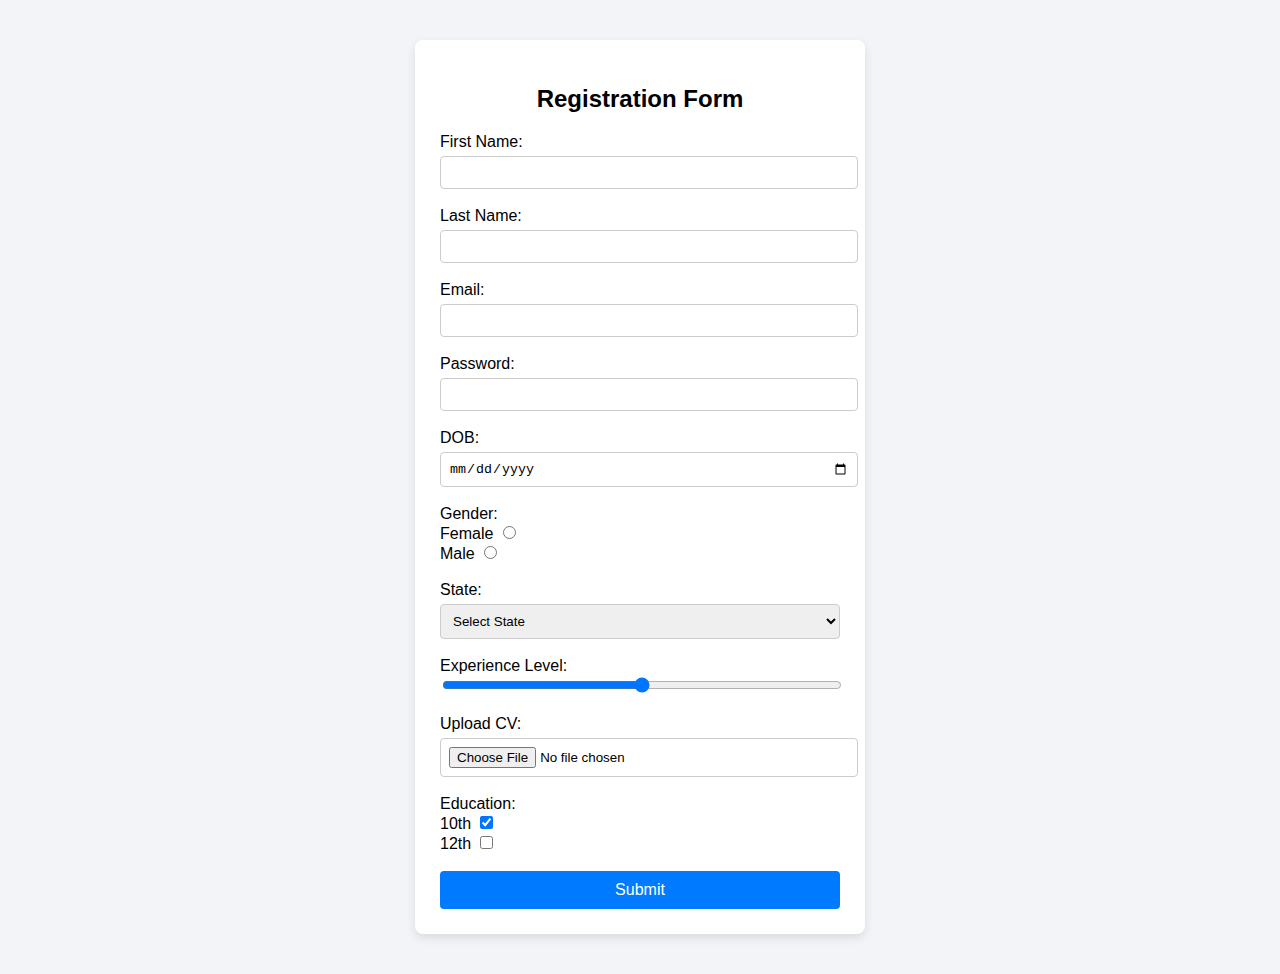
<file: index.html>
<!DOCTYPE html>
<html lang="en">
<head>
    <meta charset="UTF-8">
    <meta name="viewport" content="width=device-width, initial-scale=1.0">
    <title>Registration Form</title>

    <style>
        body {
            font-family: Arial, sans-serif;
            background: #f2f4f7;
        }

        form {
            background: #ffffff;
            width: 400px;
            margin: 40px auto;
            padding: 25px;
            border-radius: 8px;
            box-shadow: 0 4px 10px rgba(0,0,0,0.1);
        }

        h2 {
            text-align: center;
            margin-bottom: 20px;
        }

        input[type="text"],
        input[type="email"],
        input[type="password"],
        input[type="date"],
        select,
        input[type="file"] {
            width: 100%;
            padding: 8px;
            margin-top: 5px;
            border: 1px solid #ccc;
            border-radius: 4px;
        }

        input[type="range"] {
            width: 100%;
        }

        label {
            font-weight: bold;
        }

        input[type="radio"],
        input[type="checkbox"] {
            margin-right: 5px;
        }

        input[type="submit"] {
            width: 100%;
            padding: 10px;
            background: #007bff;
            color: white;
            border: none;
            border-radius: 4px;
            font-size: 16px;
            cursor: pointer;
        }

        input[type="submit"]:hover {
            background: #0056b3;
        }
    </style>
</head>

<body>

<form>
    <h2>Registration Form</h2>

    First Name:
    <input type="text" name="firstname" required>
    <br><br>

    Last Name:
    <input type="text" name="lastname" required>
    <br><br>

    Email:
    <input type="email" name="email" required>
    <br><br>

    Password:
    <input type="password" name="password" required>
    <br><br>

    DOB:
    <input type="date" name="dob">
    <br><br>

    Gender:
    <br>
    Female <input type="radio" name="gender" value="female">
    <br>
    Male <input type="radio" name="gender" value="male">
    <br><br>

    State:
    <select name="state">
        <option hidden>Select State</option>
        <option>Maharashtra</option>
        <option>Pune</option>
        <option>Haryana</option>
        <option>Delhi</option>
    </select>
    <br><br>

    Experience Level:
    <input type="range" min="0" max="10">
    <br><br>

    Upload CV:
    <input type="file">
    <br><br>

    Education:
    <br>
    10th <input type="checkbox" checked>
    <br>
    12th <input type="checkbox">
    <br><br>

    <input type="submit" value="Submit">
</form>

</body>
</html>
</file>
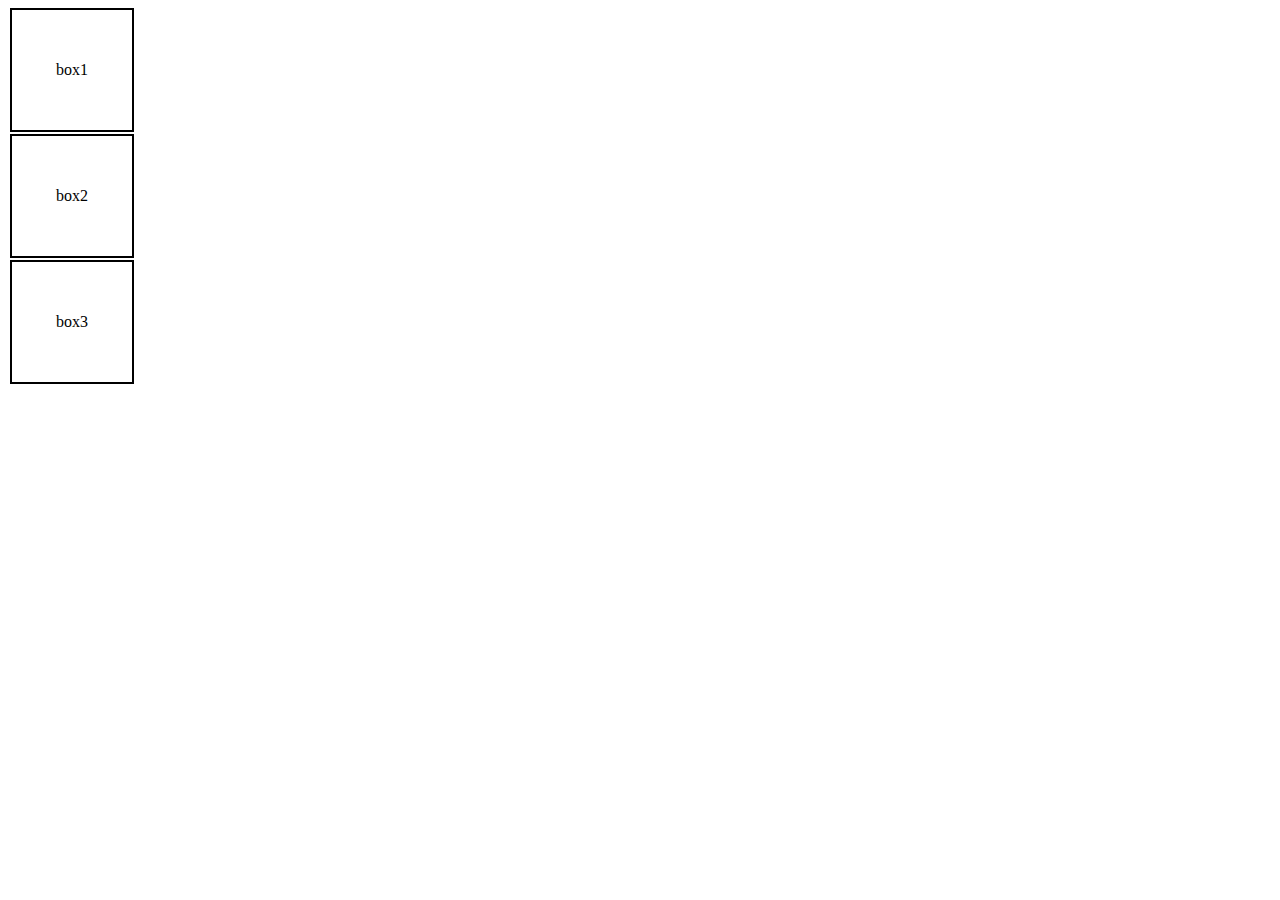
<file: box.html>
<!DOCTYPE html>
<html lang="en">
<head>
    <meta charset="UTF-8">
    <meta name="viewport" content="width=device-width, initial-scale=1.0">
    <title>Document</title>
</head>
<style>
    .h1{
        height: 100px;
        width: 100px;
        border: 2px solid black;
        margin: 2px;
        padding: 10px;
        text-align: center;
        align-content: center;
    }
</style>
<body>
    <div class="h1">box1</div>
    <div class="h1">box2</div>
    <div class="h1">box3</div>
</body>
</html>
</file>
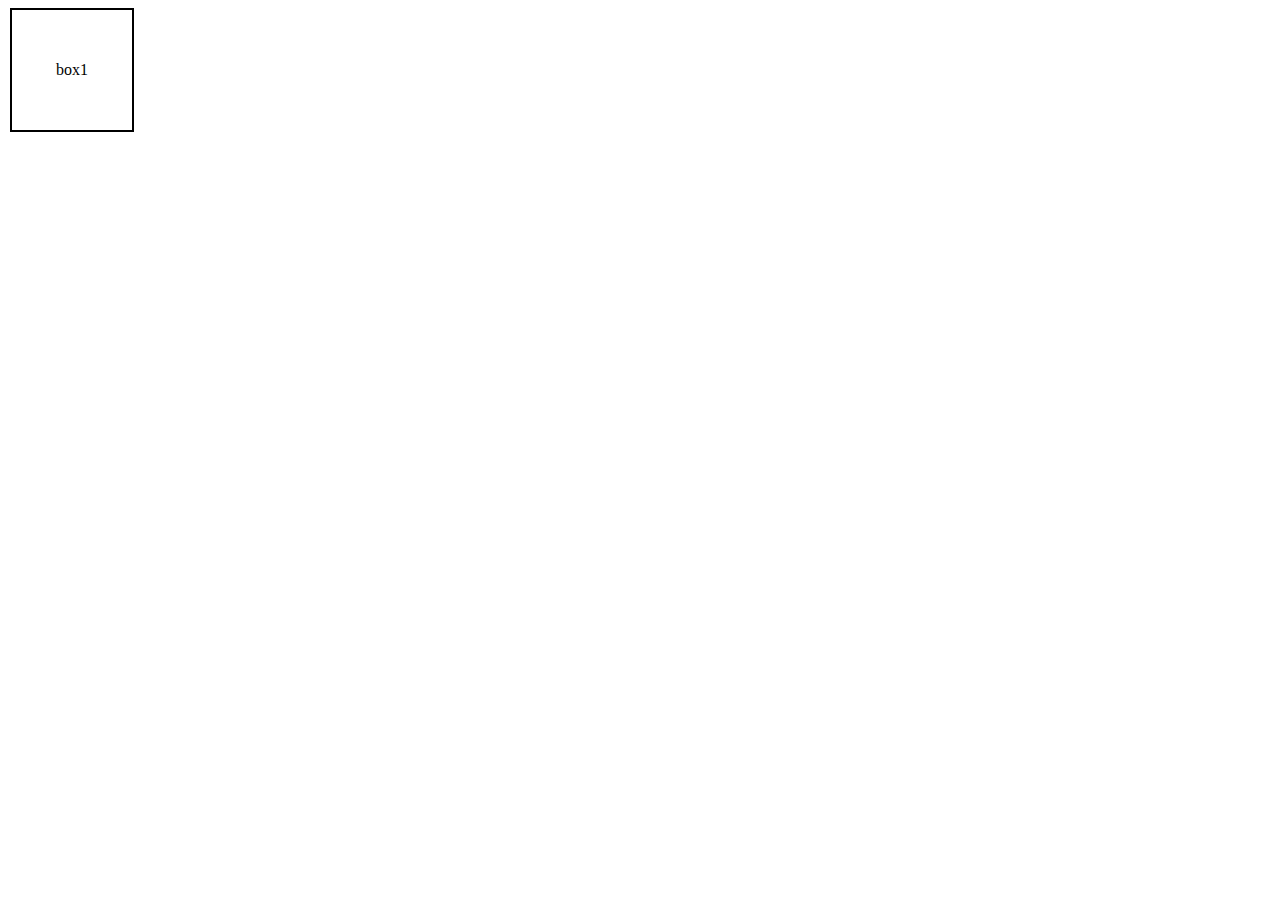
<file: box1.html>
<!DOCTYPE html>
<html lang="en">
<head>
    <meta charset="UTF-8">
    <meta name="viewport" content="width=device-width, initial-scale=1.0">
    <title>Document</title>
</head>
<style>
    .box1{
        height: 100px;
        width: 100px;
        border: 2px solid black;
        margin: 2px;
        padding: 10px;
        text-align: center;
        align-content: center;
    }
    .box1:hover{
        
        transform: rotate(3600000deg);
        transition: 2s;
        background-color: green;
        border-radius: 100px;
        transform: scalex(-1.5);
        transform: skewX(3600000deg);
        transform: skewX(360deg);

        




    }
</style>
<body>
    <div class="box1"> box1</div>
    
</body>
</html>
</file>
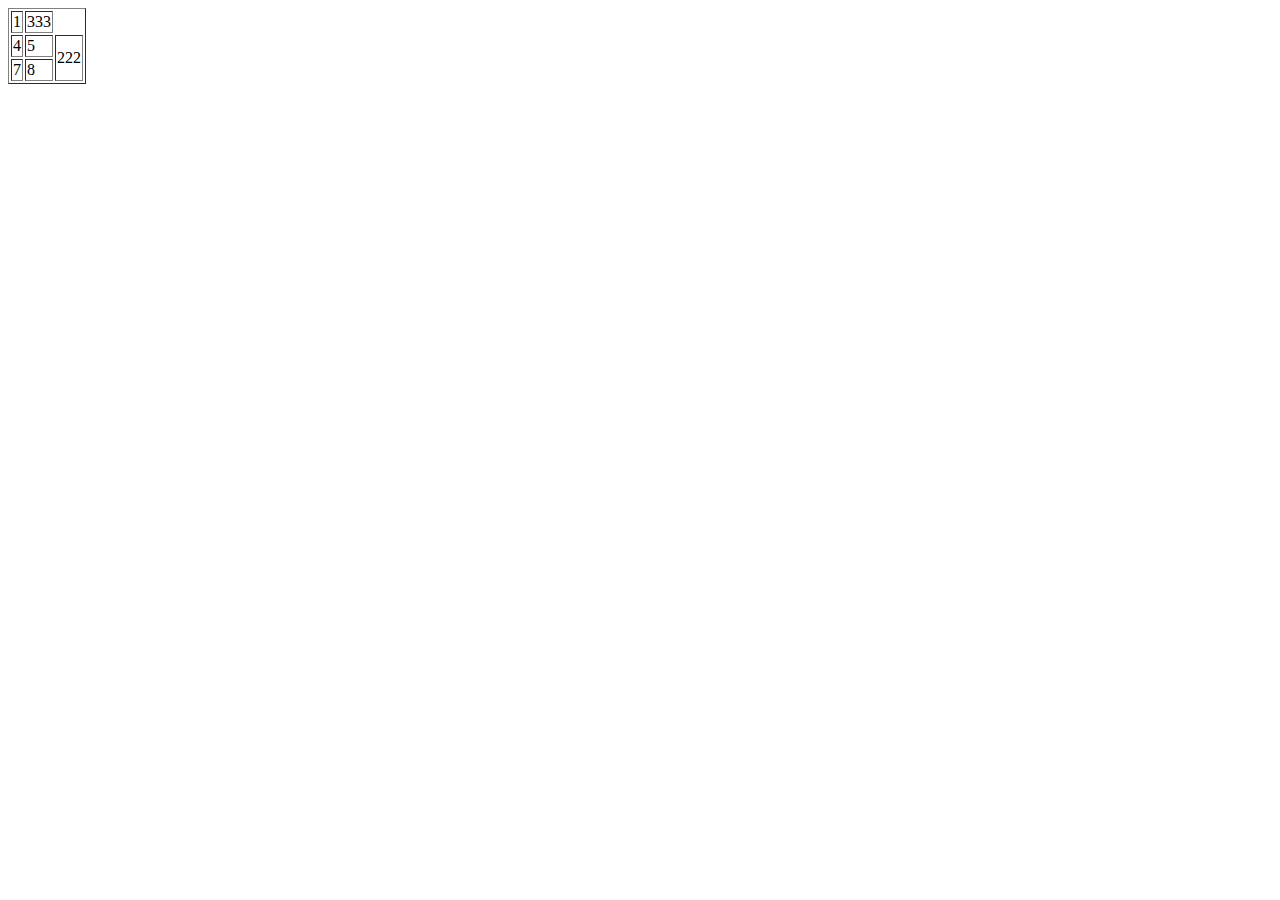
<file: col.html>
<!DOCTYPE html>
<html lang="en">
<head>
    <meta charset="UTF-8">
    <meta name="viewport" content="width=device-width, initial-scale=1.0">
    <title>Document</title>
</head>
<body>
    <table border="black">
        
        <tr>
            <td>1</td>
            <td columnspan="2">333</td>
        </tr>
         <tr>
            <td>4</td>
            <td>5</td>
            <td rowspan="2 ">222</td>
        </tr>
         <tr>
            <td>7</td>
            <td>8</td>
            
        </tr>
    </table>
</body>
</html>
</file>
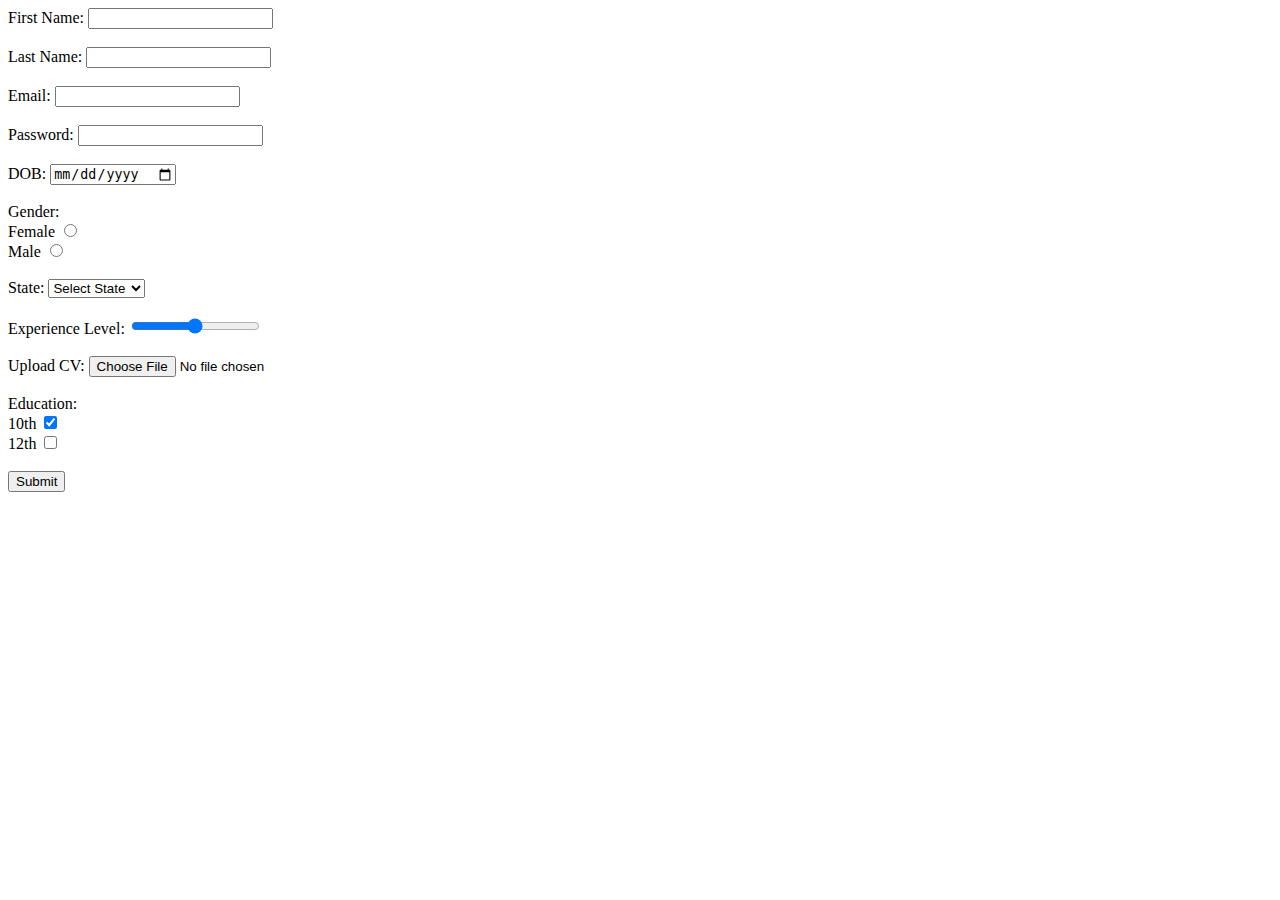
<file: index1.html>
<!DOCTYPE html>
<html lang="en">
<head>
    <meta charset="UTF-8">
    <meta name="viewport" content="width=device-width, initial-scale=1.0">
    <title>Registration Form</title>
</head>
<body>

<form>
    First Name:
    <input type="text" name="firstname" required>
    <br><br>

    Last Name:
    <input type="text" name="lastname" required>
    <br><br>

    Email:
    <input type="email" name="email" required>
    <br><br>

    Password:
    <input type="password" name="password" required>
    <br><br>

    DOB:
    <input type="date" name="dob">
    <br><br>

    Gender:
    <br>
    Female <input type="radio" name="gender" value="female">
    <br>
    Male <input type="radio" name="gender" value="male">
    <br><br>

    State:
    <select name="state">
        <option hidden>Select State</option>
        <option>Maharashtra</option>
        <option>Pune</option>
        <option>Haryana</option>
        <option>Delhi</option>
    </select>
    <br><br>

    Experience Level:
    <input type="range" min="0" max="10">
    <br><br>

    Upload CV:
    <input type="file">
    <br><br>

    Education:
    <br>
    10th <input type="checkbox" checked>
    <br>
    12th <input type="checkbox">
    <br><br>

    <input type="submit" value="Submit">
</form>

</body>
</html>
</file>
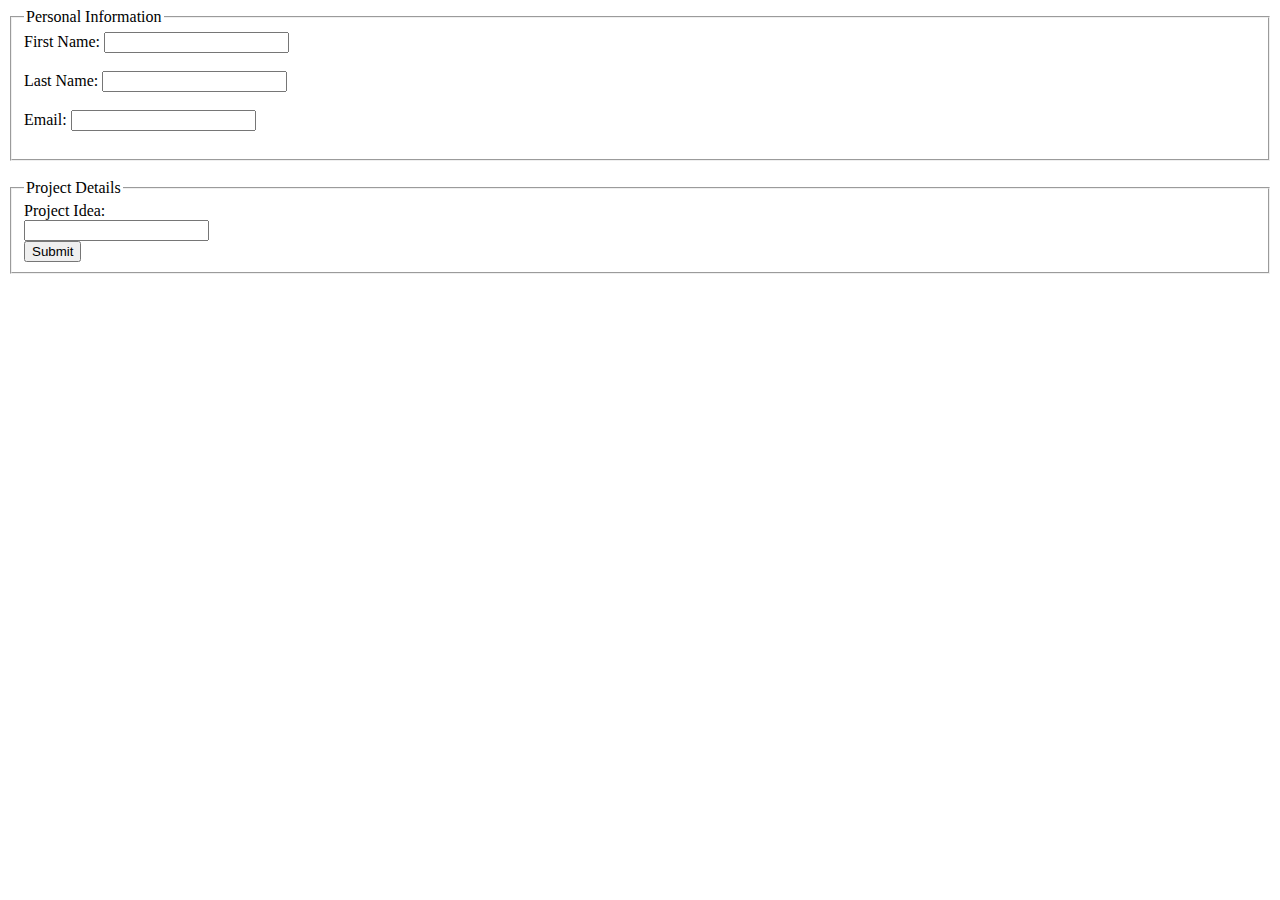
<file: try.html>
<!DOCTYPE html>
<html lang="en">
<head>
    <meta charset="UTF-8">
    <title>Student Project Form</title>
</head>
<body>

<form>

    <fieldset>
        <legend>Personal Information</legend>

        First Name:
        <input type="text"><br><br>

        Last Name:
        <input type="text"><br><br>

        Email:
        <input type="email"><br><br>
    </fieldset>

    <br>

    <fieldset>
        <legend>Project Details</legend>

        Project Idea:<br>
        <input type="idea"
        
    </fieldset>

    <br>

    <input type="submit" value="Submit">

</form>

</body>
</html>
</file>
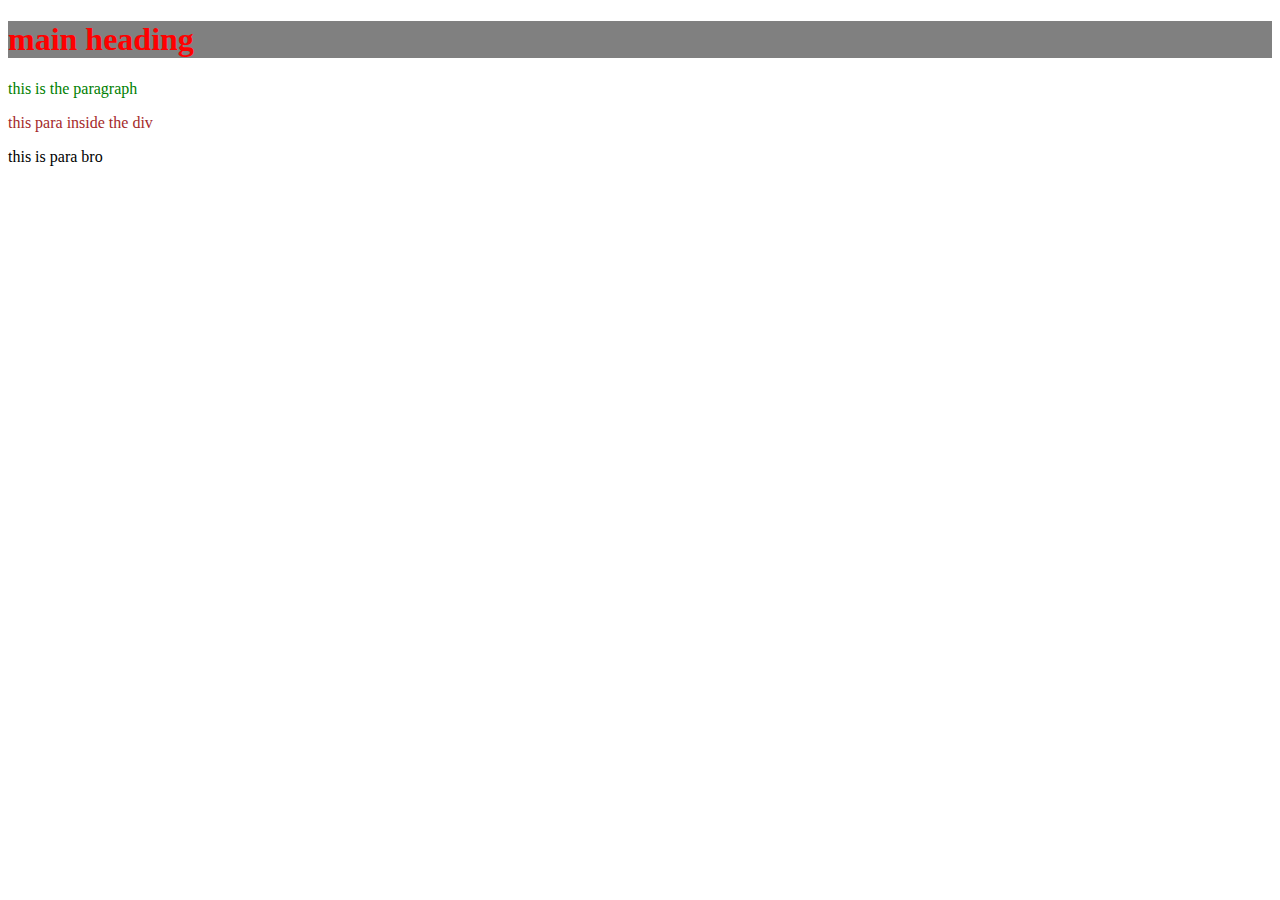
<file: UNI.html>
<!DOCTYPE html>
<html lang="en">
<head>
    <meta charset="UTF-8">
    <meta name="viewport" content="width=device-width, initial-scale=1.0">
    <title>Document</title>
</head>
<style>
    h1{
        color: red;
        background-color: gray;
    }
    .high{
        color: green;
    }
    #low
    {
          color: beige;
    }
    div p{
        color: brown;
    }
    p:hover{
        color: purple;
    }
</style>
<body>
    <h1>main heading</h1>
    <p class="high">this is the paragraph</p>
    <div id ="low">
        <p>this para inside the div</p>
        </div>
        <p>this is para bro</p>
    
</body>
</html>
</file>
